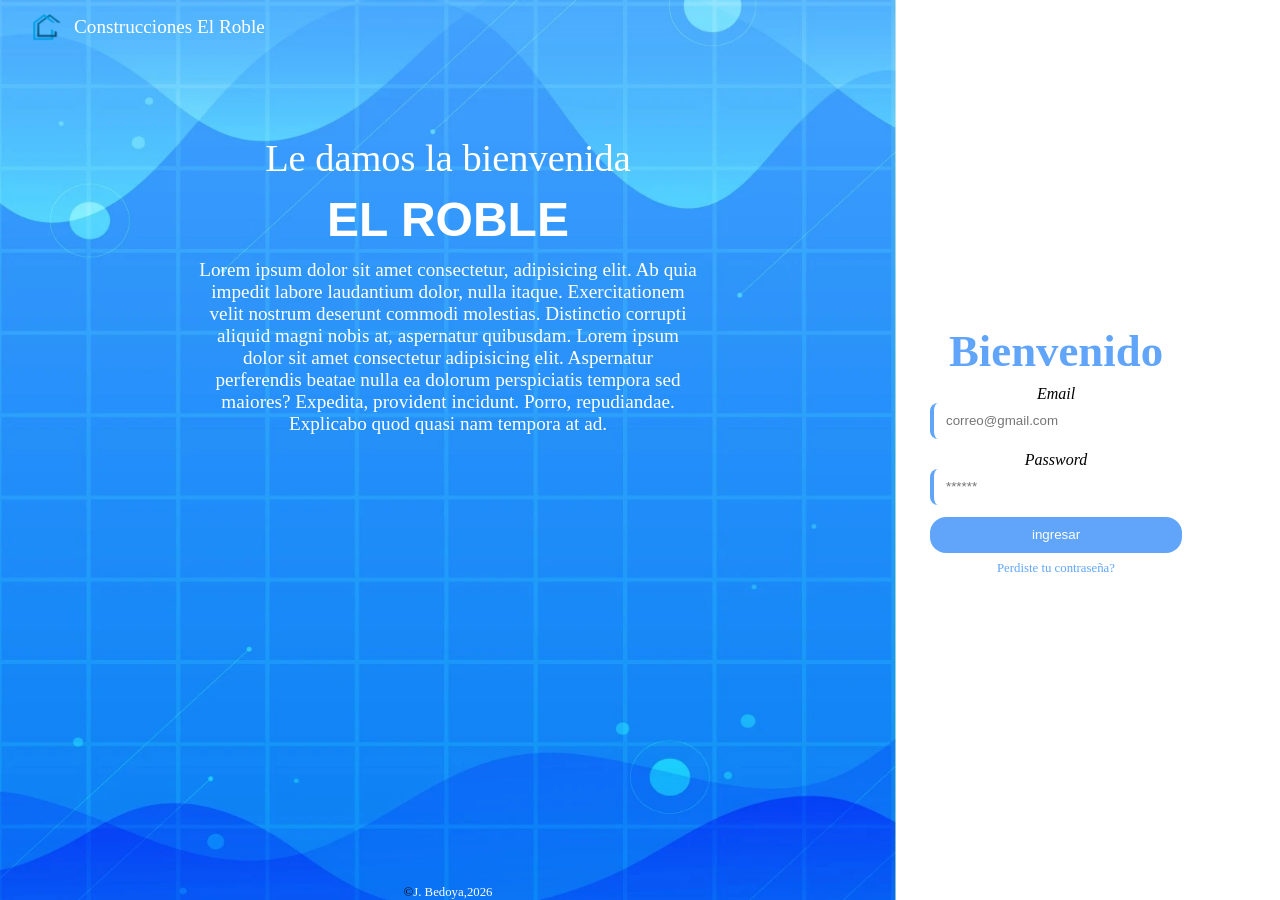
<file: index.html>
<!DOCTYPE html>
<html lang="es">
<head>
    <meta charset="UTF-8">
    <meta name="viewport" content="width=device-width, initial-scale=1.0">
    <title>El roble</title>
    <link rel="shortcut icon" href="img/Logo.png" type="image/x-icon">
    <link rel="stylesheet" href="./css/styles.css">
</head>
<body>
    
    <main class="principal">

        <header class="cabecera">
            <img src="img/Logo.png" alt="Logo de la empresa" class="cabecera__logo">
            <a href="#">Construcciones El Roble</a>
        </header>
        
        <section class="cuerpo">
            <p>Le damos la bienvenida</p>
            <h1>EL ROBLE</h1>
            <P>Lorem ipsum dolor sit amet consectetur, adipisicing elit. Ab quia impedit labore laudantium dolor, nulla itaque. Exercitationem velit nostrum deserunt commodi molestias. Distinctio corrupti aliquid magni nobis at, aspernatur quibusdam. Lorem ipsum dolor sit amet consectetur adipisicing elit. Aspernatur perferendis beatae nulla ea dolorum perspiciatis tempora sed maiores? Expedita, provident incidunt. Porro, repudiandae. Explicabo quod quasi nam tempora at ad.</P>
        </section>

        <footer class="pie">
            &copy;<a href="#">J. Bedoya</a><p>,2026</p>
        </footer>
    </main>
    
    <section class="formulario">
        <h2>Bienvenido</h2>

        <form action="/auth/login" method="POST">

            <label for="email">Email</label>
            <input type="email" id="email"name="email" required placeholder="correo@gmail.com" class="inputTexto">

            <label for="password">Password</label>
            <input type="password" id="password"name="password" required placeholder="******" class="inputTexto">

            <button type="submit" class="botonIngresar">ingresar</button>
        </form>

        <a href="#">Perdiste tu contraseña?</a>
    </section>
    
</body>
</html>
</file>
<file: css/styles.css>
:root{
    --font-family: 'Times New Roman', Times, serif;
}

*{
    margin: 0;
    padding: 0;
    box-sizing: border-box;
}

body{
    display: flex;
    font-size: 62.5%;
    font-family: var(--font-family);
    background-color: white;
}

a{
    text-decoration: none;
    color: black;
}

main{
    background-image: url(../img/background.webp);
    background-size: cover;
    background-position: center;
    background-repeat: no-repeat;

    width: 70%;
    min-height: 100vh;

    display: flex;
    flex-direction: column;
}

p{
    color: white;
    text-align: center;
}

.principal .cabecera{
    padding: 12px;
    display: flex;
    align-items: center;
    gap: 12px;
}

.cabecera__logo{
    margin-left: 20px;
    width: 30px;
    height: auto;
}

.principal .cabecera a{
    font-size: 1.2rem;
    color: white;
}

.cuerpo{
    display: flex;
    flex-direction: column;
    margin-top: 52px;
    padding: 30px;
    padding-bottom: 100px;
    align-items: center;
    justify-items: center;
}

.cuerpo > p:first-child{
    font-size: 2.4rem;
}

.cuerpo h1{
    color: white;
    font-family: 'Franklin Gothic Medium', 'Arial Narrow', Arial, sans-serif;
    font-size: 3rem;
    text-align: center;
    padding: 12px;
}

.cuerpo p{
    font-size: 1.2rem;
    width: 500px;
}

.pie{
    display: flex;
    justify-content: center;
    font-size: 0.8rem;
    margin-top: auto;
}

.pie p, .pie a{
    color: white;
    font-size: 0.8rem;
}

.formulario{
    width: 25%;
    display: flex;
    flex-direction: column;
    justify-content: center;
    align-content: center;
}

.formulario h2{
    color: #60a5fa;
    font-size: 2.8rem;
    text-align: center;
    margin-bottom: 8px;
}

.formulario form{
    display: flex;
    flex-direction: column;
    justify-content: center;
    align-items: center;
}

.formulario form label{
    font-size: 1rem;
    font-style: italic;
}

.formulario form input{
    border: none;
    border-radius: 8px;
    margin-bottom: 12px;
    height: 36px;
    width: 252px;
    padding: 0 12px;
    border-left: 4px solid #60a5fa;
}

.formulario form .botonIngresar{
    border: none;
    border-radius: 16px;
    height: 36px;
    width: 252px;
    color: white;
    background-color: #60a5fa;
}

.formulario form .botonIngresar:hover{
    background-color: #3b82f6;
}

.formulario a{
    padding-top: 8px;
    justify-self: center;
    align-self: center;
    color: #60a5fa;
    font-size: 0.8rem;
}
</file>
